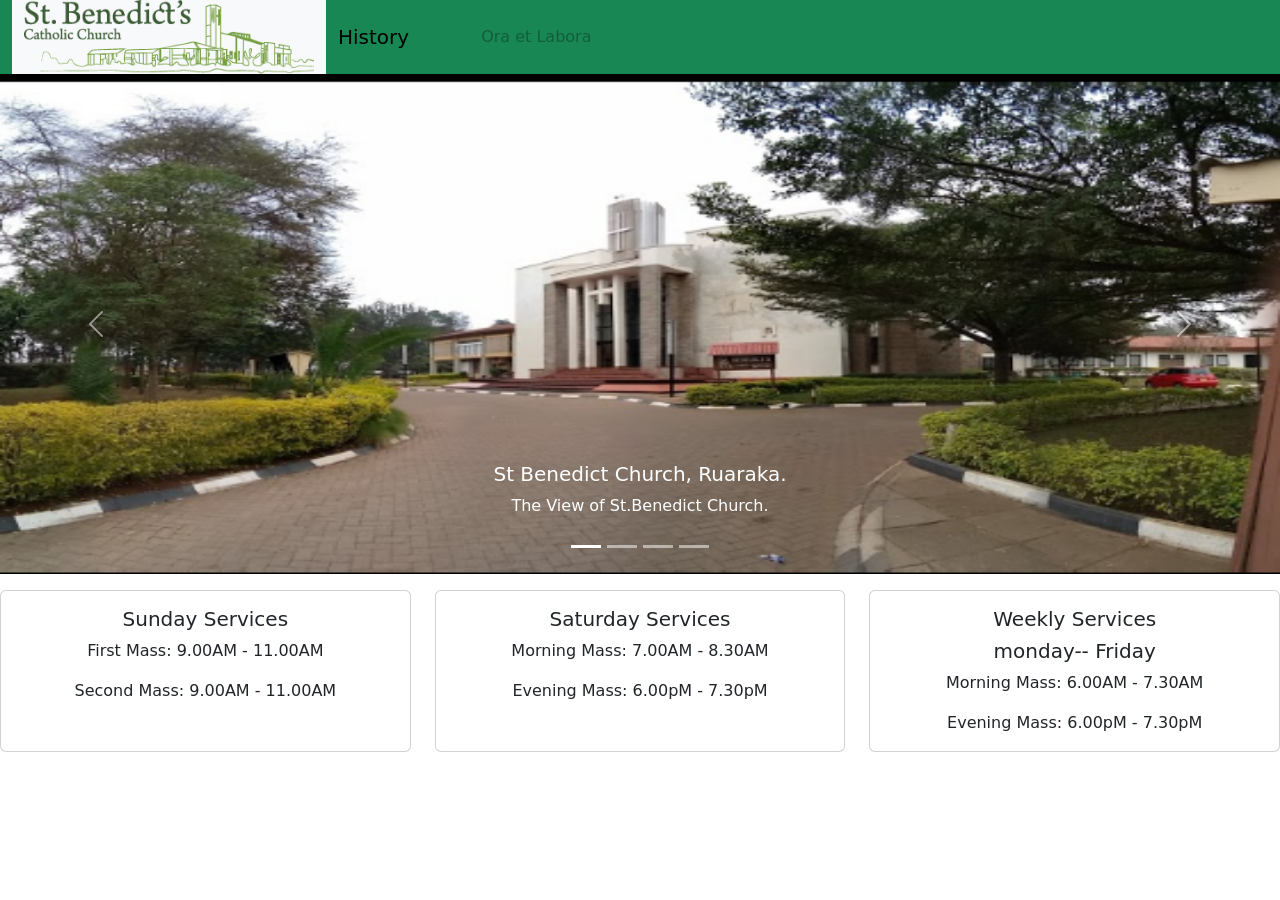
<file: index.html>
<!DOCTYPE html>
<html lang="en">
<head>
    <meta charset="UTF-8">
    <title>St Benedict Catholic Church</title>
    <link rel="stylesheet" href="css/bootstrap.min.css">

</head>
<body class="m-0">
  <style>
    .responsive-height {
      height: 500px;
    }
    
    @media (min-width: 768px) {
      .responsive-height {
        height: 200px;
      }
    }
    
    @media (min-width: 992px) {
      .responsive-height {
        height: 500px;
      }
    }
  </style>
<div class="container-fluid m-0 row bg-success">
    <div class="col-3 bg-light">
        <img src="images/bene.png" alt="" style="width:100%;  ">
    </div>
    <nav class="navbar navbar-expand-lg bg-body-success col-9 ">
        <div class="container-fluid">
          <a class="navbar-brand text-coloring" href="story.html">History</a>
          <button class="navbar-toggler" type="button" data-bs-toggle="collapse" data-bs-target="#navbarNav" aria-controls="navbarNav" aria-expanded="false" aria-label="Toggle navigation">
            <span class="navbar-toggler-icon"></span>
          </button>
          <div class="collapse navbar-collapse" id="navbarNav">
            <ul class="navbar-nav">
              <li class="nav-item">
                <a class="nav-link active text-coloring" aria-current="page" href="#"></a>
              </li>
              <li class="nav-item">
                <a class="nav-link text-coloring" href="#"></a>
              </li>
              <li class="nav-item">
                <a class="nav-link text-coloring" href="#"></a>
              </li>
              <li class="nav-item">
                <a class="nav-link disabled text-coloring" aria-disabled="true">Ora et Labora</a>
              </li>
            </ul>
          </div>
        </div>
      </nav>
</div>

<div id="carouselExampleCaptions" class="carousel slide h-100">
    <div class="carousel-indicators">
      <button type="button" data-bs-target="#carouselExampleCaptions" data-bs-slide-to="0" class="active" aria-current="true" aria-label="Slide 1"></button>
      <button type="button" data-bs-target="#carouselExampleCaptions" data-bs-slide-to="1" aria-label="Slide 2"></button>
      <button type="button" data-bs-target="#carouselExampleCaptions" data-bs-slide-to="2" aria-label="Slide 3"></button>
      <button type="button" data-bs-target="#carouselExampleCaptions" data-bs-slide-to="3" aria-label="Slide 4"></button>
    </div>
    <div class="carousel-inner">
      <div class="carousel-item active responsive-height">
        <img src="images/pmc.jpg" class="d-block w-100 h-100 responsive-height" alt="...">
        <div class="carousel-caption d-none d-md-block">
          <h5>P.M.C</h5>
          <p>Meaning 'Pontifical missionary Childhood',This are the children of St.Benedict</p>
        </div>
      </div>
      <div class="carousel-item active responsive-height">
        <img src="images/saint-benedict-of-nursia.jpg" class="d-block w-100 h-100 responsive-height" alt="...">
        <div class="carousel-caption d-none d-md-block">
          <h5>St.Benedict of Narsia</h5>
          <p>Patron saint to St.Benedict catholic church.</p>
        </div>
      </div>
      <div class="carousel-item active responsive-height">
        <img src="images/IMG20200202140058.jpg" class="d-block w-100 h-100 responsive-height" alt="...">
        <div class="carousel-caption d-none d-md-block">
          <h5>St Benedict Church, Ruaraka.</h5>
          <p>The View of St.Benedict Church.</p>
        </div>
      </div>
      <div class="carousel-item active responsive-height">
        <img src="images/bene2.png" class="d-block w-100 h-100 responsive-height" alt="...">
        <div class="carousel-caption d-none d-md-block">
          <h5>St Benedict Church, Ruaraka.</h5>
          <p>The View of St.Benedict Church.</p>
        </div>
      </div>
    </div>
    <button class="carousel-control-prev" type="button" data-bs-target="#carouselExampleCaptions" data-bs-slide="prev">
      <span class="carousel-control-prev-icon" aria-hidden="true"></span>
      <span class="visually-hidden">Previous</span>
    </button>
    <button class="carousel-control-next" type="button" data-bs-target="#carouselExampleCaptions" data-bs-slide="next">
      <span class="carousel-control-next-icon" aria-hidden="true"></span>
      <span class="visually-hidden">Next</span>
    </button>
  </div>

    <div class="row text-center">
        <div class="col mt-3">
            <div class="card h-100">
                <div class="card-body">
                    <h5 class="card-title">Sunday Services</h5>
                    <p class="card-text">First Mass: 9.00AM - 11.00AM </p>
                    <p class="card-text"> Second Mass: 9.00AM - 11.00AM </p>
                </div>
            </div>
        </div>
        <div class="col mt-3">
            <div class="card h-100">
                <div class="card-body">
                    <h5 class="card-title">Saturday Services</h5>
                    <p class="card-text">Morning Mass: 7.00AM - 8.30AM </p>
                    <p class="card-text"> Evening Mass: 6.00pM - 7.30pM </p>
                </div>
            </div>
        </div>
        <div class="col mt-3">
            <div class="card h-100">
                <div class="card-body">
                    <h5 class="card-title">Weekly Services</h5>
                    <h5 class="card-title">monday-- Friday</h5>
                    <p class="card-text">Morning Mass: 6.00AM - 7.30AM </p>
                    <p class="card-text"> Evening Mass: 6.00pM - 7.30pM </p>
                </div>
            </div>
        </div>
    </div>






<script src="js/poppoer.min.js"></script>
<script src="js/jquery.min.js"></script>
<script src="js/bootstrap.min.js"></script>
</body>
</html>
</file>
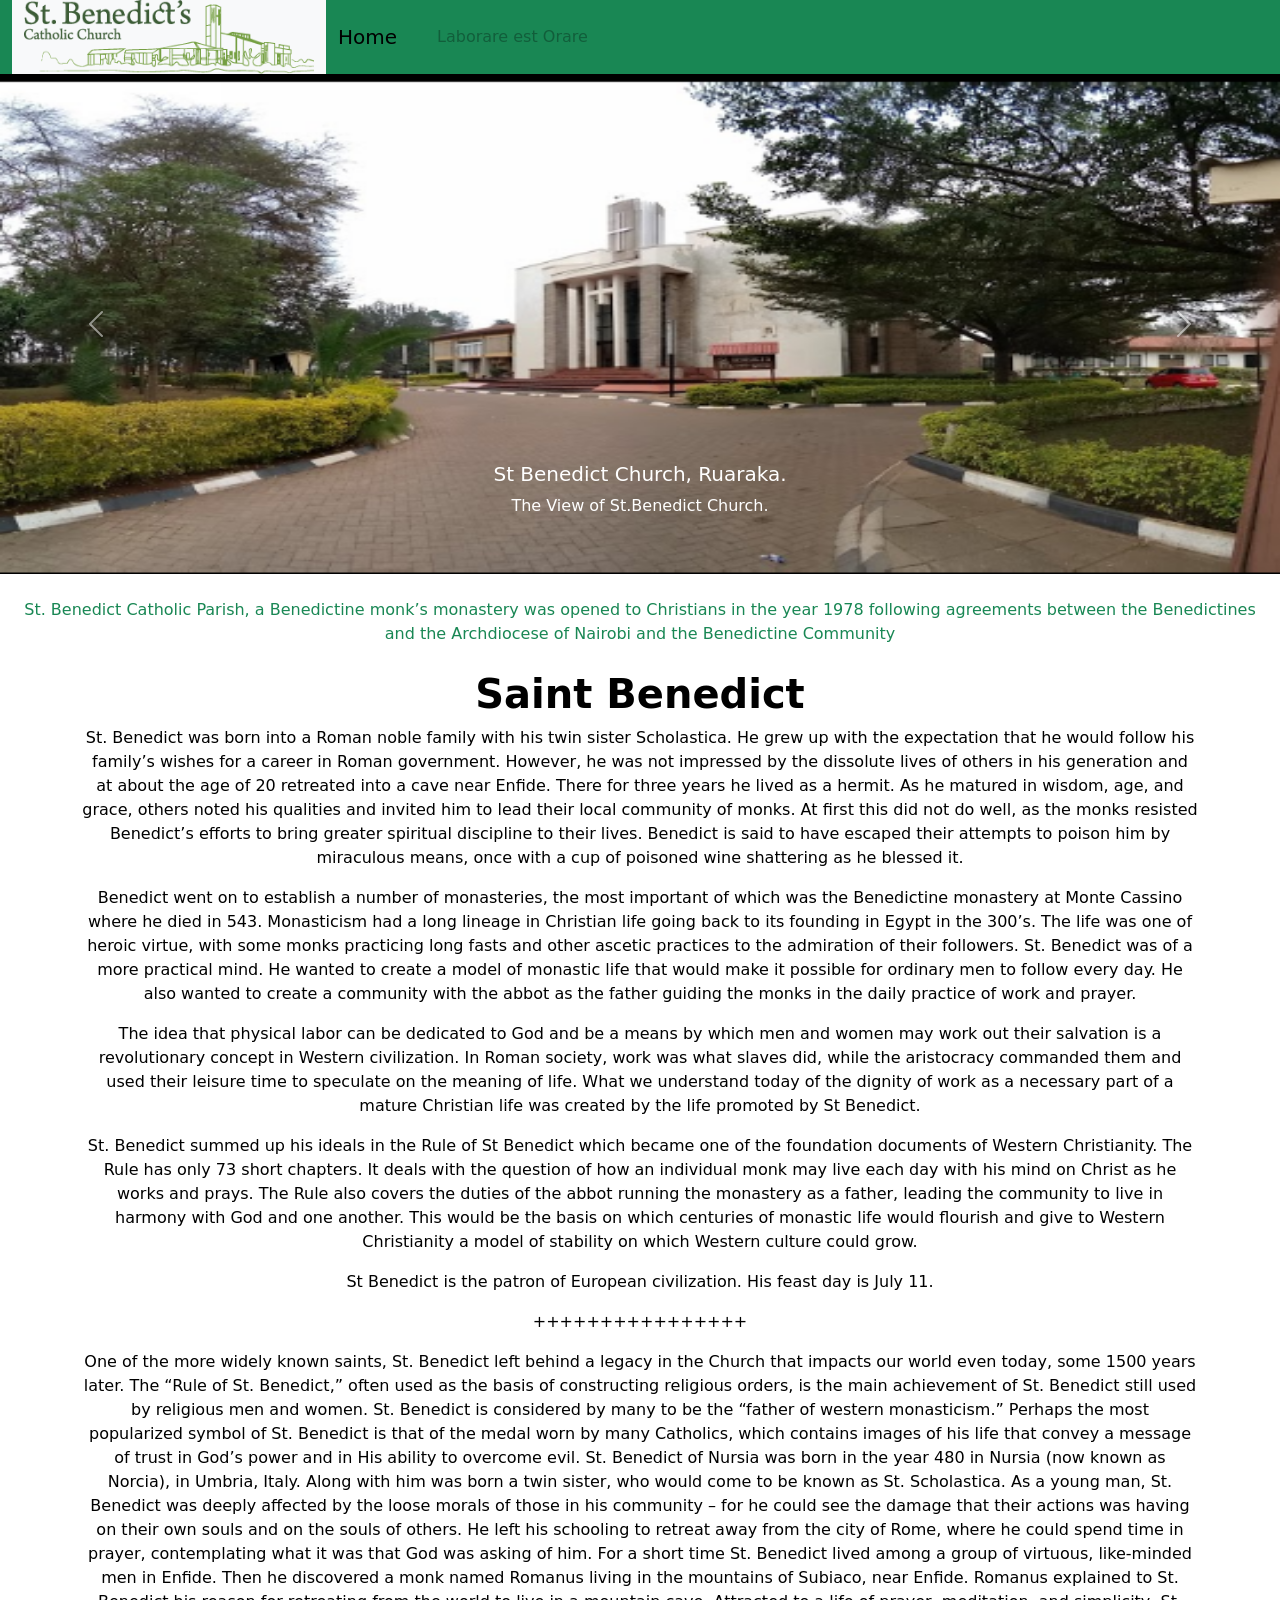
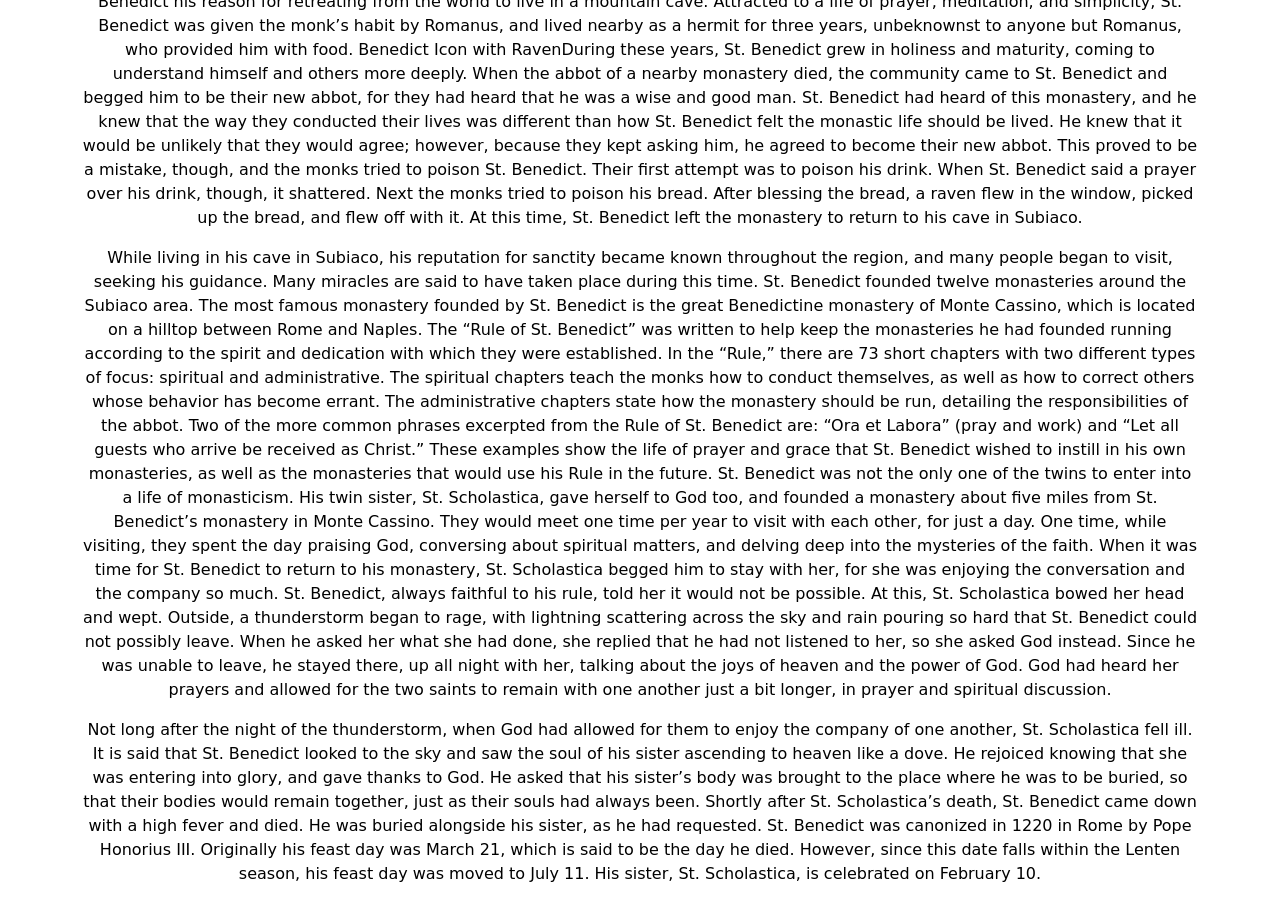
<file: story.html>
<!DOCTYPE html>
<html lang="en">
<head>
    <meta charset="UTF-8">
    <meta name="viewport" content="width=device-width, initial-scale=1.0">
    <title>Story</title>
    <link rel="stylesheet" href="css/bootstrap.min.css">
</head>
<body class="text-center m-0">
    <style>
        .responsive-height {
          height: 500px;
        }
        
        @media (min-width: 768px) {
          .responsive-height {
            height: 200px;
          }
        }
        
        @media (min-width: 992px) {
          .responsive-height {
            height: 500px;
          }
        }
      </style>
    <div class="container-fluid m-0 row bg-success">
        <div class="col-3 bg-light">
            <img src="images/bene.png" alt="" style="width:100%;  ">
        </div>
        <nav class="navbar navbar-expand-lg bg-body-success col-9 ">
            <div class="container-fluid">
                <a class="navbar-brand text-coloring" href="index.html">Home</a>
                <button class="navbar-toggler" type="button" data-bs-toggle="collapse" data-bs-target="#navbarNav" aria-controls="navbarNav" aria-expanded="false" aria-label="Toggle navigation">
                <span class="navbar-toggler-icon"></span>
                </button>
                <div class="collapse navbar-collapse" id="navbarNav">
                <ul class="navbar-nav">
                    <li class="nav-item">
                    <a class="nav-link active text-coloring" aria-current="page" href="#"></a>
                    </li>
                    <li class="nav-item">
                    <a class="nav-link disabled text-coloring" aria-disabled="true">Laborare est Orare</a>
                    </li>
                </ul>
                </div>
            </div>
            </nav>
    </div>

    <div id="carouselExampleCaptions" class="carousel slide h-100">
        <div class="carousel-indicators">
          <button type="button" data-bs-target="#carouselExampleCaptions" data-bs-slide-to="0" class="active" aria-current="true" aria-label="Slide 1"></button>
          <button type="button" data-bs-target="#carouselExampleCaptions" data-bs-slide-to="1" aria-label="Slide 2"></button>
          <button type="button" data-bs-target="#carouselExampleCaptions" data-bs-slide-to="2" aria-label="Slide 3"></button>
          <button type="button" data-bs-target="#carouselExampleCaptions" data-bs-slide-to="3" aria-label="Slide 4"></button>
        </div>
        <div class="carousel-inner">
          <div class="carousel-item active responsive-height">
            <img src="images/pmc.jpg" class="d-block w-100 h-100 responsive-height" alt="...">
            <div class="carousel-caption d-none d-md-block">
              <h5>P.M.C</h5>
              <p>Meaning 'Pontifical missionary Childhood',This are the children of St.Benedict</p>
            </div>
          </div>
          <div class="carousel-item active responsive-height">
            <img src="images/saint-benedict-of-nursia.jpg" class="d-block w-100 h-100 responsive-height" alt="...">
            <div class="carousel-caption d-none d-md-block">
              <h5>St.Benedict of Narsia</h5>
              <p>Patron saint to St.Benedict catholic church.</p>
            </div>
          </div>
          <div class="carousel-item active responsive-height">
            <img src="images/IMG20200202140058.jpg" class="d-block w-100 h-100 responsive-height" alt="...">
            <div class="carousel-caption d-none d-md-block">
              <h5>St Benedict Church, Ruaraka.</h5>
              <p>The View of St.Benedict Church.</p>
            </div>
          </div>
          <div class="carousel-item active responsive-height">
            <img src="images/bene2.png" class="d-block w-100 h-100 responsive-height" alt="...">
            <div class="carousel-caption d-none d-md-block">
              <h5>St Benedict Church, Ruaraka.</h5>
              <p>The View of St.Benedict Church.</p>
          </div>
        </div>
        <button class="carousel-control-prev" type="button" data-bs-target="#carouselExampleCaptions" data-bs-slide="prev">
          <span class="carousel-control-prev-icon" aria-hidden="true"></span>
          <span class="visually-hidden">Previous</span>
        </button>
        <button class="carousel-control-next" type="button" data-bs-target="#carouselExampleCaptions" data-bs-slide="next">
          <span class="carousel-control-next-icon" aria-hidden="true"></span>
          <span class="visually-hidden">Next</span>
        </button>
      </div>

<div class="container-fluid mt-4 text-center text-justify font-weight-bold text-success">
    St. Benedict Catholic Parish, a Benedictine monk’s monastery was opened to Christians in the year 1978 following agreements between the Benedictines and the Archdiocese of Nairobi and the Benedictine Community
</div>


<div class="container pt-4 text-center font-monoscape table-success">
    <h2 class="fs-1 fw-bolder">Saint Benedict</h2>
    <div class="lh-base">
        <p>
            St. Benedict was born into a Roman noble family with his twin sister Scholastica. He grew up with the expectation that
            he would follow his family’s wishes for a career in Roman government. However, he was not impressed by the dissolute
            lives of others in his generation and at about the age of 20 retreated into a cave near Enfide. There for three years 
            he lived as a hermit. As he matured in wisdom, age, and grace, others noted his qualities and invited him to lead 
            their local community of monks. At first this did not do well, as the monks resisted Benedict’s efforts to bring 
            greater spiritual discipline to their lives. Benedict is said to have escaped their attempts to poison him by 
            miraculous means, once with a cup of poisoned wine shattering as he blessed it.
        </p>
        <p>
            Benedict went on to establish a number of monasteries, the most important of which was the Benedictine monastery
            at Monte Cassino where he died in 543. Monasticism had a long lineage in Christian life going back to its
            founding in Egypt in the 300’s. The life was one of heroic virtue, with some monks practicing long fasts
            and other ascetic practices to the admiration of their followers. St. Benedict was of a more practical mind.
            He wanted to create a model of monastic life that would make it possible for ordinary men to follow every day.
            He also wanted to create a community with the abbot as the father guiding the monks in the daily practice
            of work and prayer.
        </p>
        <p>
            The idea that physical labor can be dedicated to God and be a means by which men and women may work out 
            their salvation is a revolutionary concept in Western civilization. In Roman society, work was what slaves
            did, while the aristocracy commanded them and used their leisure time to speculate on the meaning of life. 
            What we understand today of the dignity of work as a necessary part of a mature Christian life was created
            by the life promoted by St Benedict.
        </p>
        <p>
            St. Benedict summed up his ideals in the Rule of St Benedict which became one of the foundation documents
            of Western Christianity. The Rule has only 73 short chapters. It deals with the question of how an individual
            monk may live each day with his mind on Christ as he works and prays. The Rule also covers the duties of the
            abbot running the monastery as a father, leading the community to live in harmony with God and one another. 
            This would be the basis on which centuries of monastic life would flourish and give to Western Christianity
            a model of stability on which Western culture could grow.
        </p>
        <p>
            St Benedict is the patron of European civilization. His feast day is July 11.
        </p>
        <p>
            ++++++++++++++++
        </p>
        <p>
            One of the more widely known saints, St. Benedict left behind a legacy in the Church that impacts our world even today, some 1500 years later. The “Rule of St. Benedict,” often used as the basis of constructing religious orders, is the main achievement of St. Benedict still used by religious men and women. St. Benedict is considered by many to be the “father of western monasticism.” Perhaps the most popularized symbol of St. Benedict is that of the medal worn by many Catholics, which contains images of his life that convey a message of trust in God’s power and in His ability to overcome evil.
            St. Benedict of Nursia was born in the year 480 in Nursia (now known as Norcia), in Umbria, Italy. Along with him was born a twin sister, who would come to be known as St. Scholastica. As a young man, St. Benedict was deeply affected by the loose morals of those in his community – for he could see the damage that their actions was having on their own souls and on the souls of others. He left his schooling to retreat away from the city of Rome, where he could spend time in prayer, contemplating what it was that God was asking of him.
            For a short time St. Benedict lived among a group of virtuous, like-minded men in Enfide. Then he discovered a monk named Romanus living in the mountains of Subiaco, near Enfide. Romanus explained to St. Benedict his reason for retreating from the world to live in a mountain cave. Attracted to a life of prayer, meditation, and simplicity, St. Benedict was given the monk’s habit by Romanus, and lived nearby as a hermit for three years, unbeknownst to anyone but Romanus, who provided him with food.
            Benedict Icon with RavenDuring these years, St. Benedict grew in holiness and maturity, coming to understand himself and others more deeply. When the abbot of a nearby monastery died, the community came to St. Benedict and begged him to be their new abbot, for they had heard that he was a wise and good man. St. Benedict had heard of this monastery, and he knew that the way they conducted their lives was different than how St. Benedict felt the monastic life should be lived. He knew that it would be unlikely that they would agree; however, because they kept asking him, he agreed to become their new abbot. This proved to be a mistake, though, and the monks tried to poison St. Benedict. Their first attempt was to poison his drink. When St. Benedict said a prayer over his drink, though, it shattered. Next the monks tried to poison his bread. After blessing the bread, a raven flew in the window, picked up the bread, and flew off with it. At this time, St. Benedict left the monastery to return to his cave in Subiaco.
          <p>
            While living in his cave in Subiaco, his reputation for sanctity became known throughout the region, and many people began to visit, seeking his guidance. Many miracles are said to have taken place during this time. St. Benedict founded twelve monasteries around the Subiaco area. The most famous monastery founded by St. Benedict is the great Benedictine monastery of Monte Cassino, which is located on a hilltop between Rome and Naples. The “Rule of St. Benedict” was written to help keep the monasteries he had founded running according to the spirit and dedication with which they were established. In the “Rule,” there are 73 short chapters with two different types of focus: spiritual and administrative. The spiritual chapters teach the monks how to conduct themselves, as well as how to correct others whose behavior has become errant. The administrative chapters state how the monastery should be run, detailing the responsibilities of the abbot. Two of the more common phrases excerpted from the Rule of St. Benedict are: “Ora et Labora” (pray and work) and “Let all guests who arrive be received as Christ.” These examples show the life of prayer and grace that St. Benedict wished to instill in his own monasteries, as well as the monasteries that would use his Rule in the future.
            St. Benedict was not the only one of the twins to enter into a life of monasticism. His twin sister, St. Scholastica, gave herself to God too, and founded a monastery about five miles from St. Benedict’s monastery in Monte Cassino. They would meet one time per year to visit with each other, for just a day. One time, while visiting, they spent the day praising God, conversing about spiritual matters, and delving deep into the mysteries of the faith. When it was time for St. Benedict to return to his monastery, St. Scholastica begged him to stay with her, for she was enjoying the conversation and the company so much. St. Benedict, always faithful to his rule, told her it would not be possible. At this, St. Scholastica bowed her head and wept. Outside, a thunderstorm began to rage, with lightning scattering across the sky and rain pouring so hard that St. Benedict could not possibly leave. When he asked her what she had done, she replied that he had not listened to her, so she asked God instead. Since he was unable to leave, he stayed there, up all night with her, talking about the joys of heaven and the power of God. God had heard her prayers and allowed for the two saints to remain with one another just a bit longer, in prayer and spiritual discussion.
          </p>
          <p>
            Not long after the night of the thunderstorm, when God had allowed for them to enjoy the company of one another, St. Scholastica fell ill. It is said that St. Benedict looked to the sky and saw the soul of his sister ascending to heaven like a dove. He rejoiced knowing that she was entering into glory, and gave thanks to God. He asked that his sister’s body was brought to the place where he was to be buried, so that their bodies would remain together, just as their souls had always been. Shortly after St. Scholastica’s death, St. Benedict came down with a high fever and died. He was buried alongside his sister, as he had requested.
            St. Benedict was canonized in 1220 in Rome by Pope Honorius III. Originally his feast day was March 21, which is said to be the day he died. However, since this date falls within the Lenten season, his feast day was moved to July 11. His sister, St. Scholastica, is celebrated on February 10.
        </p>
</div>
</div>


<script src="js/poppoer.min.js"></script>
<script src="js/jquery.min.js"></script>
<script src="js/bootstrap.min.js"></script>
</body>
</html>
</file>
